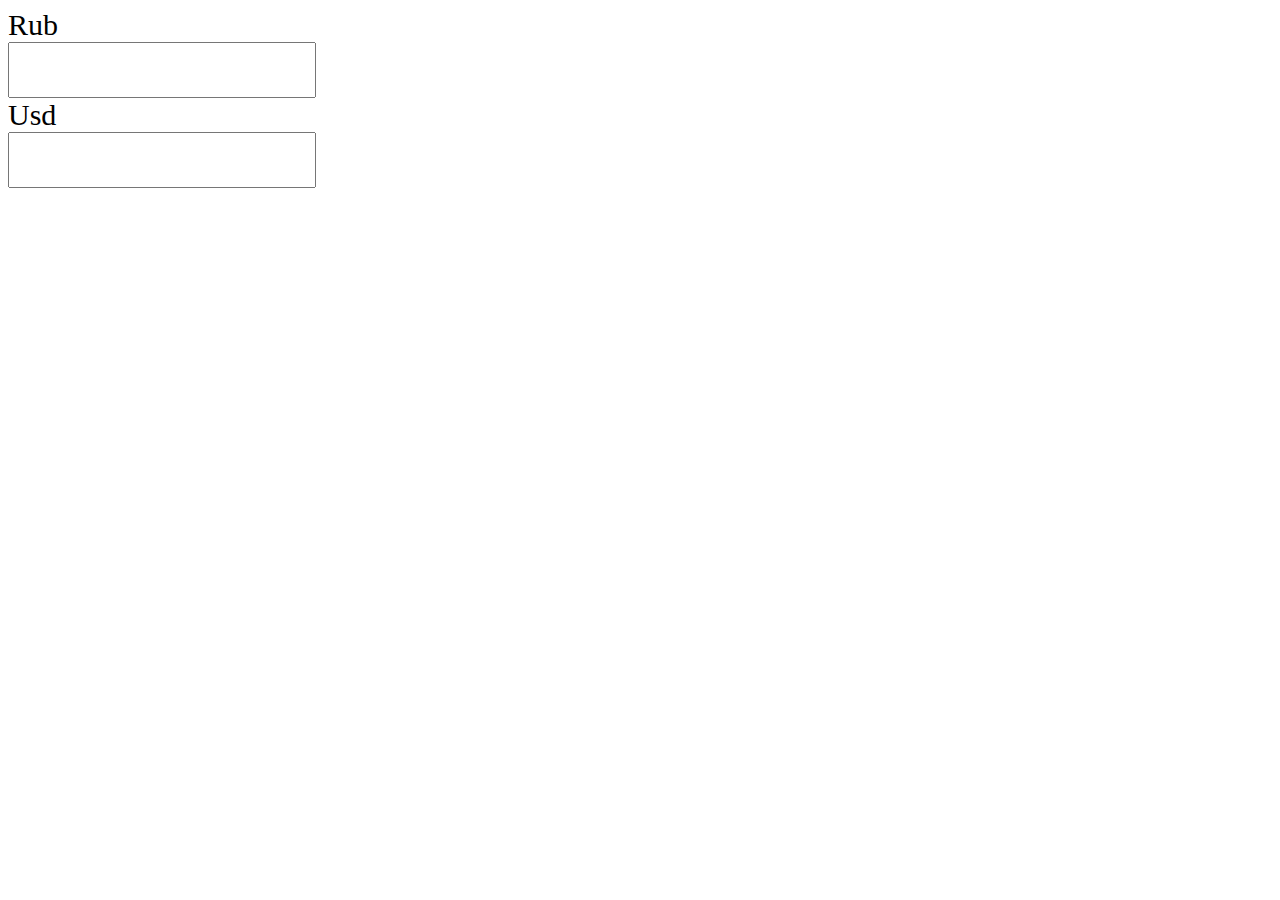
<file: javascript(AJAX)/index.html>
<!DOCTYPE html>
	<html lang="en">
	<head>
		<meta charset="UTF-8">
		<title>Document</title>
			<style>
			label{
				display: block;
				font-size: 30px;
				

			}
			input{
				width: 300px;
				height: 50px;
				font-size: 30px;
			}
			
		</style>
	</head>
	<body>
		<label for="rub">Rub</label>
		<input id="rub" type="text">
		<label for="usd">Usd</label>
		<input id="usd" type="text">







		<script type="text/javascript" src="script.js"></script>
	</body>
	</html>
</file>
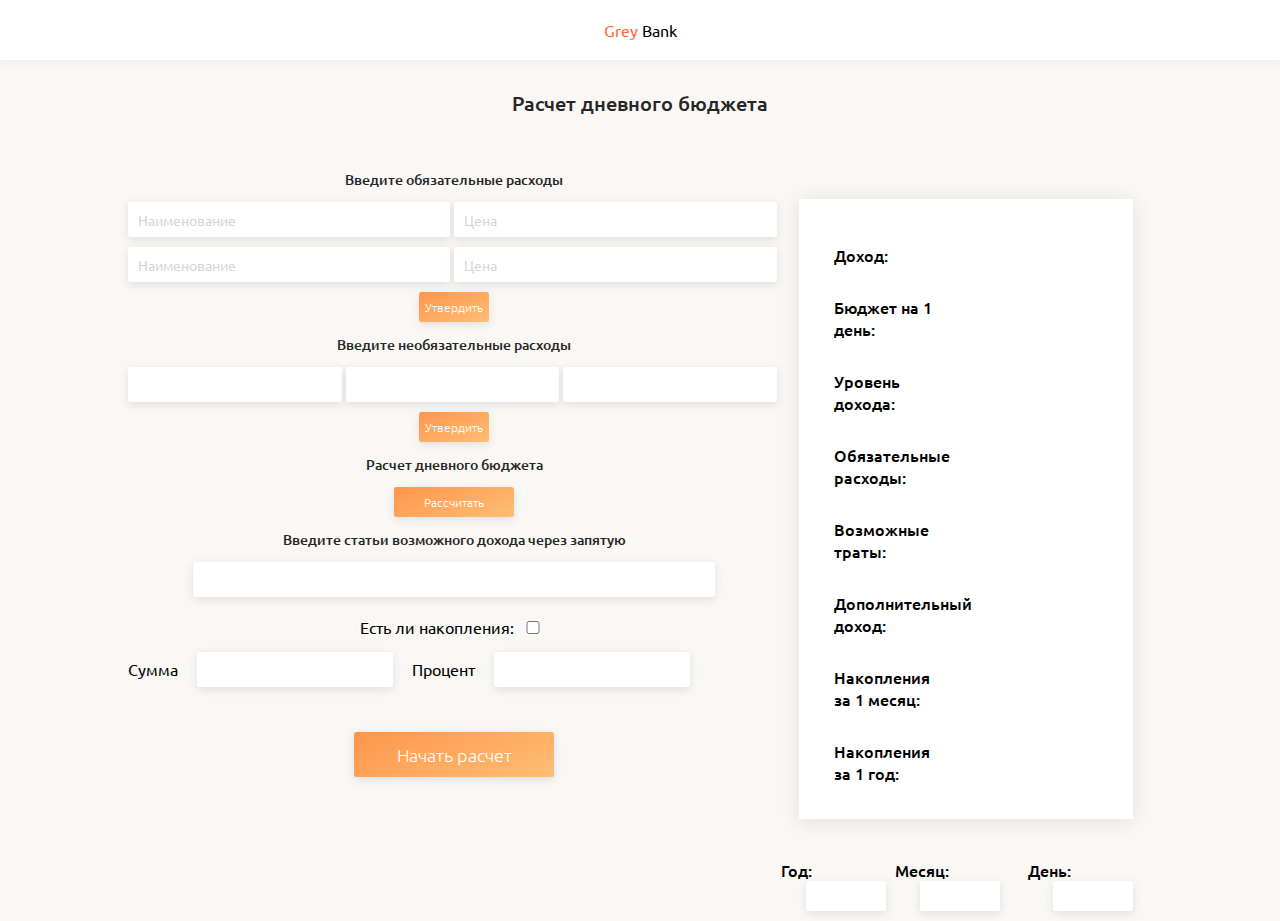
<file: javascript(bank)/index.html>
<!DOCTYPE html>
<html lang="en">
<head>
    <meta charset="UTF-8">
    <meta name="viewport" content="width=device-width, initial-scale=1.0">
    <meta http-equiv="X-UA-Compatible" content="ie=edge">
    <title>Bank</title>
    <link href="https://fonts.googleapis.com/css?family=Ubuntu:300,400,500,700&amp;subset=cyrillic" rel="stylesheet">
    <link rel="stylesheet" href="css/style.css">
</head>
<body>
<div class="app">
    <div class="logo">
        <span>Grey</span>
        Bank
    </div>
    <div class="title">
        Расчет дневного бюджета
    </div>
    <div class="main">
        <div class="data">
            <div class="choose-expenses">Введите обязательные расходы</div>
            <input class="expenses-item" type="text" id="expenses_1" placeholder="Наименование">
			<input class="expenses-item" type="text" id="expenses_2" placeholder="Цена">
			<input class="expenses-item" type="text" id="expenses_3" placeholder="Наименование">
			<input class="expenses-item" type="text" id="expenses_4" placeholder="Цена">
            <button class="expenses-item-btn">Утвердить</button>
            
            <div class="optionalexpenses">Введите необязательные расходы</div>
			<input class="optionalexpenses-item" type="text" id="optionalexpenses_1">
			<input class="optionalexpenses-item" type="text" id="optionalexpenses_2">
			<input class="optionalexpenses-item" type="text" id="optionalexpenses_3">
            <button class="optionalexpenses-btn">Утвердить</button>
            
            <div class="count-budget">Расчет дневного бюджета</div>
            <button class="count-budget-btn">Рассчитать</button>
            
            <div class="choose-income-label">Введите статьи возможного дохода через запятую</div>
            <input class="choose-income" type="text" id="income">
            
            <div class="checksavings">Есть ли накопления: 
                <input id="savings" type="checkbox" />
            </div>
            <label for="sum">Сумма</label>
			<input class="choose-sum" id="sum" type="text">
			<label for="percent">Процент</label>
            <input class="choose-percent" id="percent" type="text">
            
            <div class="open">
                <button class="start" id="start">Начать расчет</button>
            </div>
        </div>
        <div class="result">
            <div class="result-table">
                <div class="budget">Доход: </div>
                <div class="budget-value"></div>
    
                <div class="daybudget">Бюджет на 1 день: </div>
                <div class="daybudget-value"></div>
    
                <div class="level">Уровень дохода: </div>
                <div class="level-value"></div>
    
                <div class="expenses">Обязательные расходы: </div>
                <div class="expenses-value"></div>
    
                <div class="optionalexpenses">Возможные траты: </div>
                <div class="optionalexpenses-value"></div>
    
                <div class="income">Дополнительный доход: </div>
                <div class="income-value"></div>
    
                <div class="monthsavings">Накопления за 1 месяц:</div>
                <div class="monthsavings-value"></div>
    
                <div class="yearsavings">Накопления за 1 год:</div>
                <div class="yearsavings-value"></div>
            </div>
            <div class="time-data">
                <div class="year">
                    Год:
                    <input class="year-value" type="text" readonly>
                </div>
                <div class="month">
                    Месяц:
                    <input class="month-value" type="text" readonly>
                </div>
                <div class="day">
                    День:
                    <input class="day-value" type="text" readonly>
                </div>
            </div>
        </div>
    </div>
</div>
    <script src="js/script.js"></script>
</body>
</html>
</file>
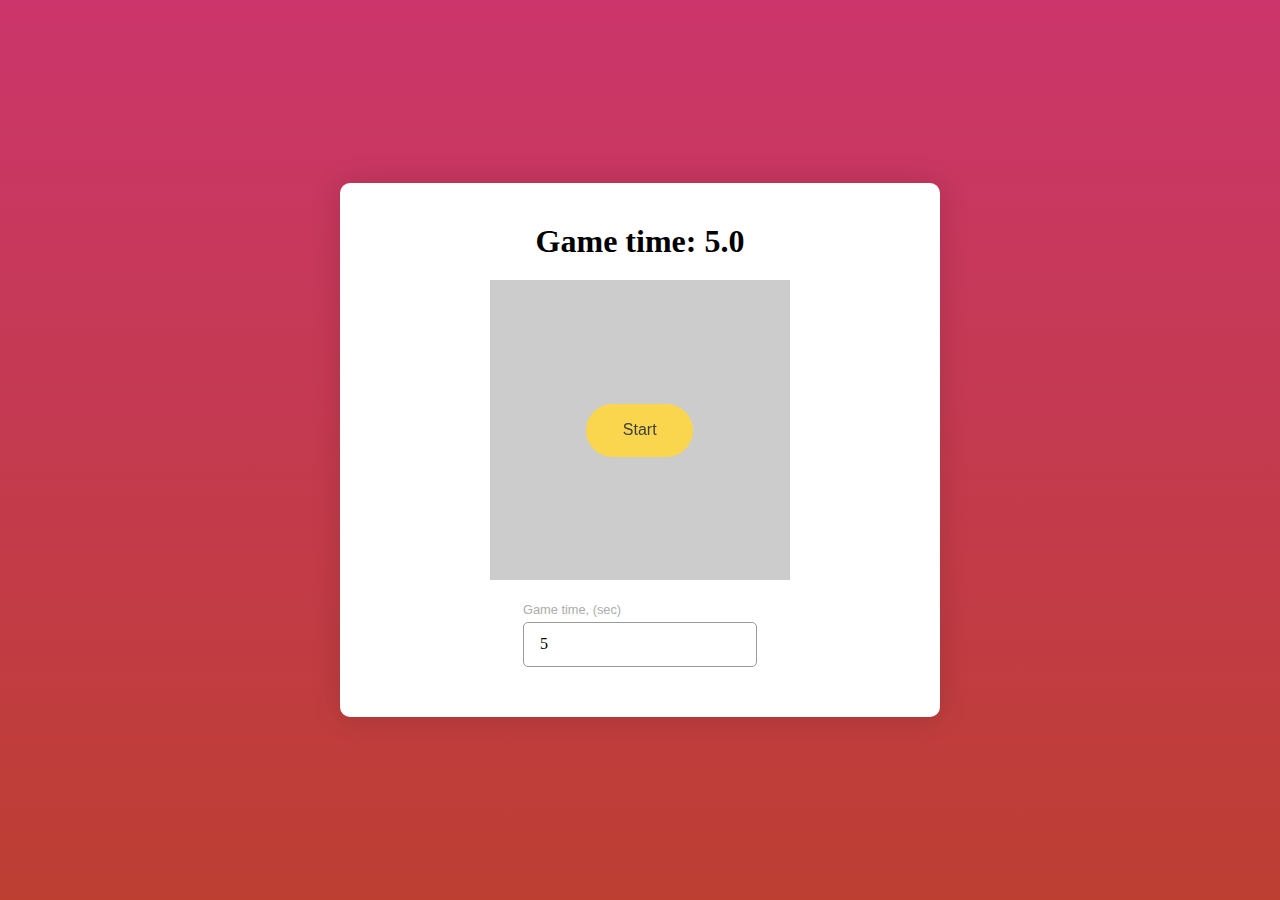
<file: javascript(GameClicking)/index.html>
<!DOCTYPE html>
<html lang="en">
<head>
  <meta charset="UTF-8">
  <meta name="viewport" content="width=device-width, initial-scale=1.0">
  <meta http-equiv="X-UA-Compatible" content="ie=edge">
  <link rel="stylesheet" href="styles.css">
  <title>JS Game</title>
</head>
<body>


  <div class="app">
    <div class="app__header">
      <h1 id="time-header">Game time: <span id="time">5.0</span></h1>
      <h1 id="result-header" class="hide">Result: <span id="result"></span></h1>
    </div>
    <div class="app__content">
      <button class="btn" id="start">Start</button>

      <div class="game" id="game"></div>
    </div>
    <div class="app__footer">
      <div class="input">
        <label for="game-time">Game time, (sec)</label>
        <input type="number" id="game-time" min="5" step="1" value="5">
      </div>
    </div>
  </div>
  

  <script src="index.js"></script>
</body>
</html>
</file>
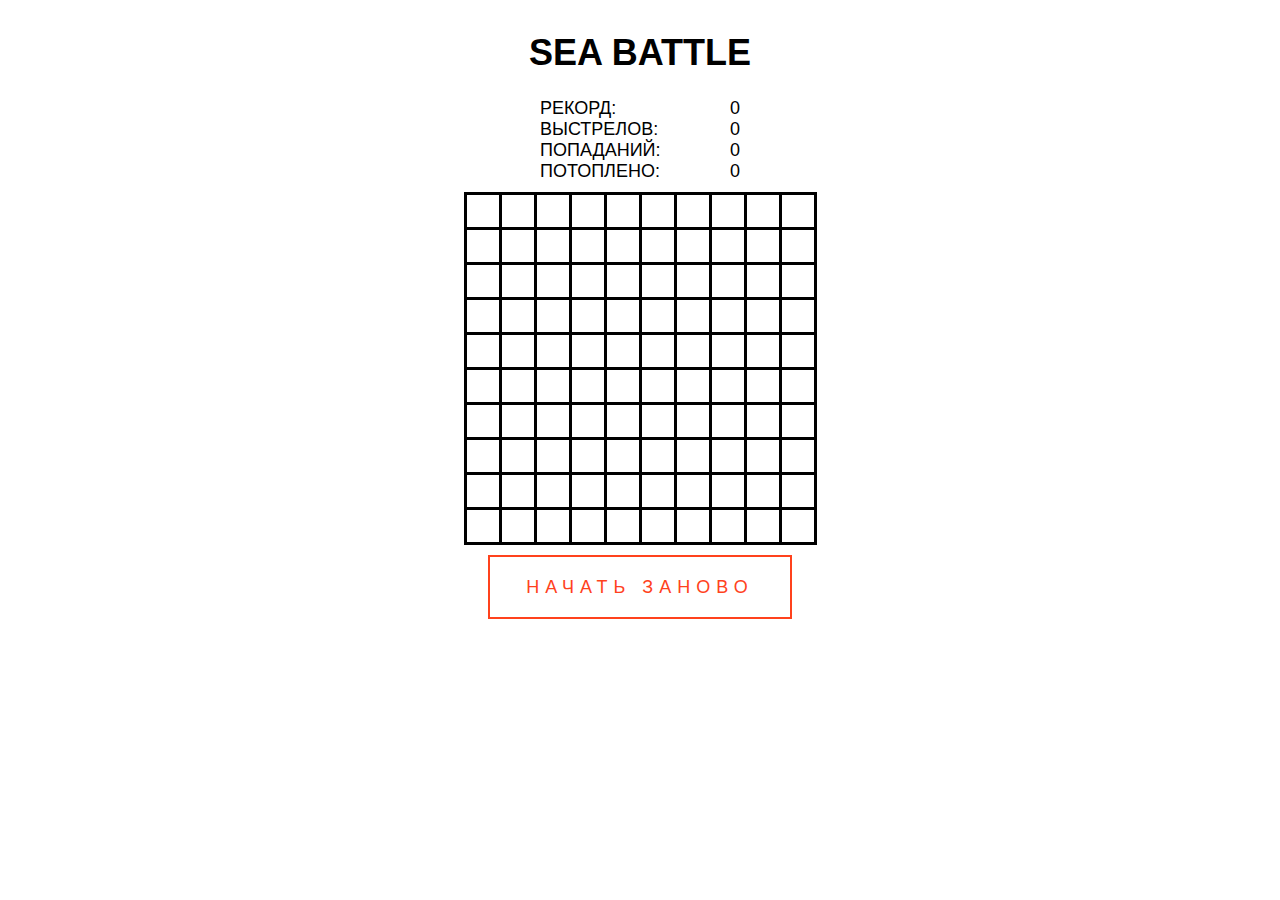
<file: javascript(GameSeaBattle)/index.html>
<!doctype html>
<html lang="en">

<head>
    <meta charset="utf-8">
    <link rel="apple-touch-icon" sizes="57x57" href="favicon/apple-icon-57x57.png">
    <link rel="apple-touch-icon" sizes="60x60" href="favicon/apple-icon-60x60.png">
    <link rel="apple-touch-icon" sizes="72x72" href="favicon/apple-icon-72x72.png">
    <link rel="apple-touch-icon" sizes="76x76" href="favicon/apple-icon-76x76.png">
    <link rel="apple-touch-icon" sizes="114x114" href="favicon/apple-icon-114x114.png">
    <link rel="apple-touch-icon" sizes="120x120" href="favicon/apple-icon-120x120.png">
    <link rel="apple-touch-icon" sizes="144x144" href="favicon/apple-icon-144x144.png">
    <link rel="apple-touch-icon" sizes="152x152" href="favicon/apple-icon-152x152.png">
    <link rel="apple-touch-icon" sizes="180x180" href="favicon/apple-icon-180x180.png">
    <link rel="icon" type="image/png" sizes="192x192" href="favicon/android-icon-192x192.png">
    <link rel="icon" type="image/png" sizes="32x32" href="favicon/favicon-32x32.png">
    <link rel="icon" type="image/png" sizes="96x96" href="favicon/favicon-96x96.png">
    <link rel="icon" type="image/png" sizes="16x16" href="favicon/favicon-16x16.png">
    <meta name="msapplication-TileColor" content="#ffffff">
    <meta name="msapplication-TileImage" content="favicon/ms-icon-144x144.png">
    <meta name="theme-color" content="#ffffff">
    <title>Battleship</title>
    <link rel="stylesheet" href="style/style.css">
</head>

<body>
    <main>
        <h1 class="header">Sea Battle</h1>
        <section>
            <ul>
                <li class="list"><span>Рекорд:</span><span id="record">0</span></li>
                <li class="list"><span>Выстрелов:</span><span id="shot">0</span></li>
                <li class="list"><span>Попаданий:</span><span id="hit">0</span></li>
                <li class="list"><span>Потоплено:</span><span id="dead">0</span></li>
            </ul>
        </section>
        <div class="board">
            <table id="enemy">
                <tr>
                    <td id="00"></td>
                    <td id="01"></td>
                    <td id="02"></td>
                    <td id="03"></td>
                    <td id="04"></td>
                    <td id="05"></td>
                    <td id="06"></td>
                    <td id="07"></td>
                    <td id="08"></td>
                    <td id="09"></td>
                </tr>
                <tr>
                    <td id="10"></td>
                    <td id="11"></td>
                    <td id="12"></td>
                    <td id="13"></td>
                    <td id="14"></td>
                    <td id="15"></td>
                    <td id="16"></td>
                    <td id="17"></td>
                    <td id="18"></td>
                    <td id="19"></td>
                </tr>
                <tr>
                    <td id="20"></td>
                    <td id="21"></td>
                    <td id="22"></td>
                    <td id="23"></td>
                    <td id="24"></td>
                    <td id="25"></td>
                    <td id="26"></td>
                    <td id="27"></td>
                    <td id="28"></td>
                    <td id="29"></td>
                </tr>
                <tr>
                    <td id="30"></td>
                    <td id="31"></td>
                    <td id="32"></td>
                    <td id="33"></td>
                    <td id="34"></td>
                    <td id="35"></td>
                    <td id="36"></td>
                    <td id="37"></td>
                    <td id="38"></td>
                    <td id="39"></td>
                </tr>
                <tr>
                    <td id="40"></td>
                    <td id="41"></td>
                    <td id="42"></td>
                    <td id="43"></td>
                    <td id="44"></td>
                    <td id="45"></td>
                    <td id="46"></td>
                    <td id="47"></td>
                    <td id="48"></td>
                    <td id="49"></td>
                </tr>
                <tr>
                    <td id="50"></td>
                    <td id="51"></td>
                    <td id="52"></td>
                    <td id="53"></td>
                    <td id="54"></td>
                    <td id="55"></td>
                    <td id="56"></td>
                    <td id="57"></td>
                    <td id="58"></td>
                    <td id="59"></td>
                </tr>
                <tr>
                    <td id="60"></td>
                    <td id="61"></td>
                    <td id="62"></td>
                    <td id="63"></td>
                    <td id="64"></td>
                    <td id="65"></td>
                    <td id="66"></td>
                    <td id="67"></td>
                    <td id="68"></td>
                    <td id="69"></td>
                </tr>
                <tr>
                    <td id="70"></td>
                    <td id="71"></td>
                    <td id="72"></td>
                    <td id="73"></td>
                    <td id="74"></td>
                    <td id="75"></td>
                    <td id="76"></td>
                    <td id="77"></td>
                    <td id="78"></td>
                    <td id="79"></td>
                </tr>
                <tr>
                    <td id="80"></td>
                    <td id="81"></td>
                    <td id="82"></td>
                    <td id="83"></td>
                    <td id="84"></td>
                    <td id="85"></td>
                    <td id="86"></td>
                    <td id="87"></td>
                    <td id="88"></td>
                    <td id="89"></td>
                </tr>
                <tr>
                    <td id="90"></td>
                    <td id="91"></td>
                    <td id="92"></td>
                    <td id="93"></td>
                    <td id="94"></td>
                    <td id="95"></td>
                    <td id="96"></td>
                    <td id="97"></td>
                    <td id="98"></td>
                    <td id="99"></td>
                </tr>

            </table>
        </div>
        <a href="#" id="again">
            <span></span>
            <span></span>
            <span></span>
            <span></span>
            Начать заново
        </a>
    </main>
    <script type="text/javascript" src="js.js"></script>
</body>

</html>
</file>
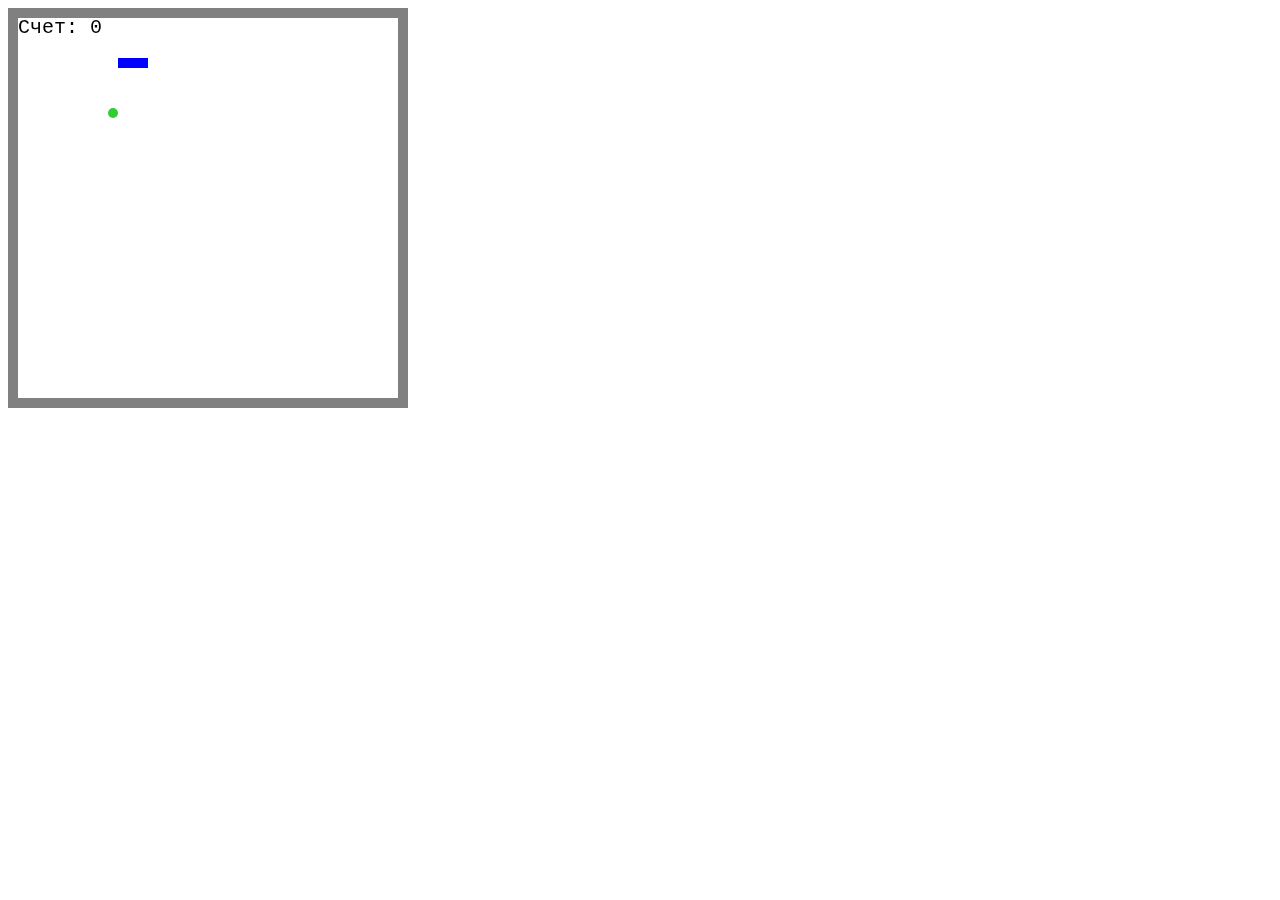
<file: javascript(GameSnake)/index.html>
<!DOCTYPE html>
<html lang="en">
<head>
	<meta charset="UTF-8">
	<title>Игра змейка!</title>
</head>
<body>
	<canvas id="canvas" width="400" height="400"></canvas>
	<script src="https://code.jquery.com/jquery-3.4.1.min.js"></script>
	<script>
	// Настройка «холста»
	var canvas = document.getElementById("canvas");
	var ctx = canvas.getContext("2d");
	// Получаем ширину и высоту элемента canvas
	var width = canvas.width;
	var height = canvas.height;
	// Вычисляем ширину и высоту в ячейках
	var blockSize = 10;
	var widthInBlocks = width / blockSize;
	var heightInBlocks = height / blockSize;
	// Устанавливаем счет 0
	var score = 0;
	// Рисуем рамку
	var drawBorder = function () {
		ctx.fillStyle = "Gray";
		ctx.fillRect(0, 0, width, blockSize);
		ctx.fillRect(0, height - blockSize, width, blockSize);
		ctx.fillRect(0, 0, blockSize, height);
		ctx.fillRect(width - blockSize, 0, blockSize, height);
	};
	// Выводим счет игры в левом верхнем углу
	var drawScore = function () {
		ctx.font = "20px Courier";
		ctx.fillStyle = "Black";
		ctx.textAlign = "left";
		ctx.textBaseline = "top";
		ctx.fillText("Счет: " + score, blockSize, blockSize);
	};
	// Отменяем действие setInterval и печатаем сообщение «Конец игры»
	var gameOver = function () {
		clearInterval(intervalId);
		ctx.font = "60px Courier";
		ctx.fillStyle = "Black";
		ctx.textAlign = "center";
		ctx.textBaseline = "middle";
		ctx.fillText("Конец игры", width / 2, height / 2);
	};
	// Рисуем окружность (используя функцию из главы 14)
	var circle = function (x, y, radius, fillCircle) {
		ctx.beginPath();
		ctx.arc(x, y, radius, 0, Math.PI * 2, false);
		if (fillCircle) {
			ctx.fill();
		} else {
			ctx.stroke();
		}
	};
	// Задаем конструктор Block (ячейка)
	var Block = function (col, row) {
		this.col = col;
		this.row = row;
	};
	// Рисуем квадрат в позиции ячейки
	Block.prototype.drawSquare = function (color) {
		var x = this.col * blockSize;
		var y = this.row * blockSize;
		ctx.fillStyle = color;
		ctx.fillRect(x, y, blockSize, blockSize);
	};
	// Рисуем круг в позиции ячейки
	Block.prototype.drawCircle = function (color) {
		var centerX = this.col * blockSize + blockSize / 2;
		var centerY = this.row * blockSize + blockSize / 2;
		ctx.fillStyle = color;
		circle(centerX, centerY, blockSize / 2, true);
	};
	// Проверяем, находится ли эта ячейка в той же позиции, что и ячейка
	// otherBlock
	Block.prototype.equal = function (otherBlock) {
		return this.col === otherBlock.col && this.row === otherBlock.row;
	};
	// Задаем конструктор Snake (змейка)
	var Snake = function () {
		this.segments = [
			new Block(7, 5),
			new Block(6, 5),
			new Block(5, 5)
		];
		this.direction = "right";
		this.nextDirection = "right";
	};
	// Рисуем квадратик для каждого сегмента тела змейки
	Snake.prototype.draw = function () {
		for (var i = 0; i < this.segments.length; i++) {
			this.segments[i].drawSquare("Blue");
		}
	};
	// Создаем новую голову и добавляем ее к началу змейки,
	// чтобы передвинуть змейку в текущем направлении
	Snake.prototype.move = function () {
		var head = this.segments[0];
		var newHead;
		this.direction = this.nextDirection;
		if (this.direction === "right") {
			newHead = new Block(head.col + 1, head.row);
		} else if (this.direction === "down") {
			newHead = new Block(head.col, head.row + 1);
		} else if (this.direction === "left") {
			newHead = new Block(head.col - 1, head.row);
		} else if (this.direction === "up") {
			newHead = new Block(head.col, head.row - 1);
		}
		if (this.checkCollision(newHead)) {
			gameOver();
			return;
		}
		this.segments.unshift(newHead);
		if (newHead.equal(apple.position)) {
			score++;
			apple.move();
		} else {
			this.segments.pop();
		}
	};
	// Проверяем, не столкнулась ли змейка со стеной или собственным
	// телом
	Snake.prototype.checkCollision = function (head) {
		var leftCollision = (head.col === 0);
		var topCollision = (head.row === 0);
		var rightCollision = (head.col === widthInBlocks - 1);
		var bottomCollision = (head.row === heightInBlocks - 1);
		var wallCollision = leftCollision || topCollision || rightCollision || bottomCollision;
		var selfCollision = false;
		for (var i = 0; i < this.segments.length; i++) {
			if (head.equal(this.segments[i])) {
				selfCollision = true;
			}
		}
		return wallCollision || selfCollision;
	};
	// Задаем следующее направление движения змейки на основе нажатой
	// клавиши
	Snake.prototype.setDirection = function (newDirection) {
		if (this.direction === "up" && newDirection === "down") {
			return;
		} else if (this.direction === "right" && newDirection === "left") {
			return;
		} else if (this.direction === "down" && newDirection === "up") {
			return;
		} else if (this.direction === "left" && newDirection === "right") {
			return;
		}
		this.nextDirection = newDirection;
	};
	// Задаем конструктор Apple (яблоко)
	var Apple = function () {
		this.position = new Block(10, 10);
	};
	// Рисуем кружок в позиции яблока
	Apple.prototype.draw = function () {
		this.position.drawCircle("LimeGreen");
	};
	// Перемещаем яблоко в случайную позицию
	Apple.prototype.move = function () {
		var randomCol = Math.floor(Math.random() * (widthInBlocks - 2)) + 1;
		var randomRow = Math.floor(Math.random() * (heightInBlocks - 2)) + 1;
		this.position = new Block(randomCol, randomRow);
	};
	// Создаем объект-змейку и объект-яблоко
	var snake = new Snake();
	var apple = new Apple();
	// Запускаем функцию анимации через setInterval
	var intervalId = setInterval(function () {
		ctx.clearRect(0, 0, width, height);
		drawScore();
		snake.move();
		snake.draw();
		apple.draw();
		drawBorder();
	}, 100);
	// Преобразуем коды клавиш в направления
	var directions = {
		37: "left",
		38: "up",
		39: "right",
		40: "down"
	};
	// Задаем обработчик события keydown (клавиши-стрелки)
	$("body").keydown(function (event) {
		var newDirection = directions[event.keyCode];
		if (newDirection !== undefined) {
			snake.setDirection(newDirection);
		}
	});
	</script>
</body>
</html>
</file>
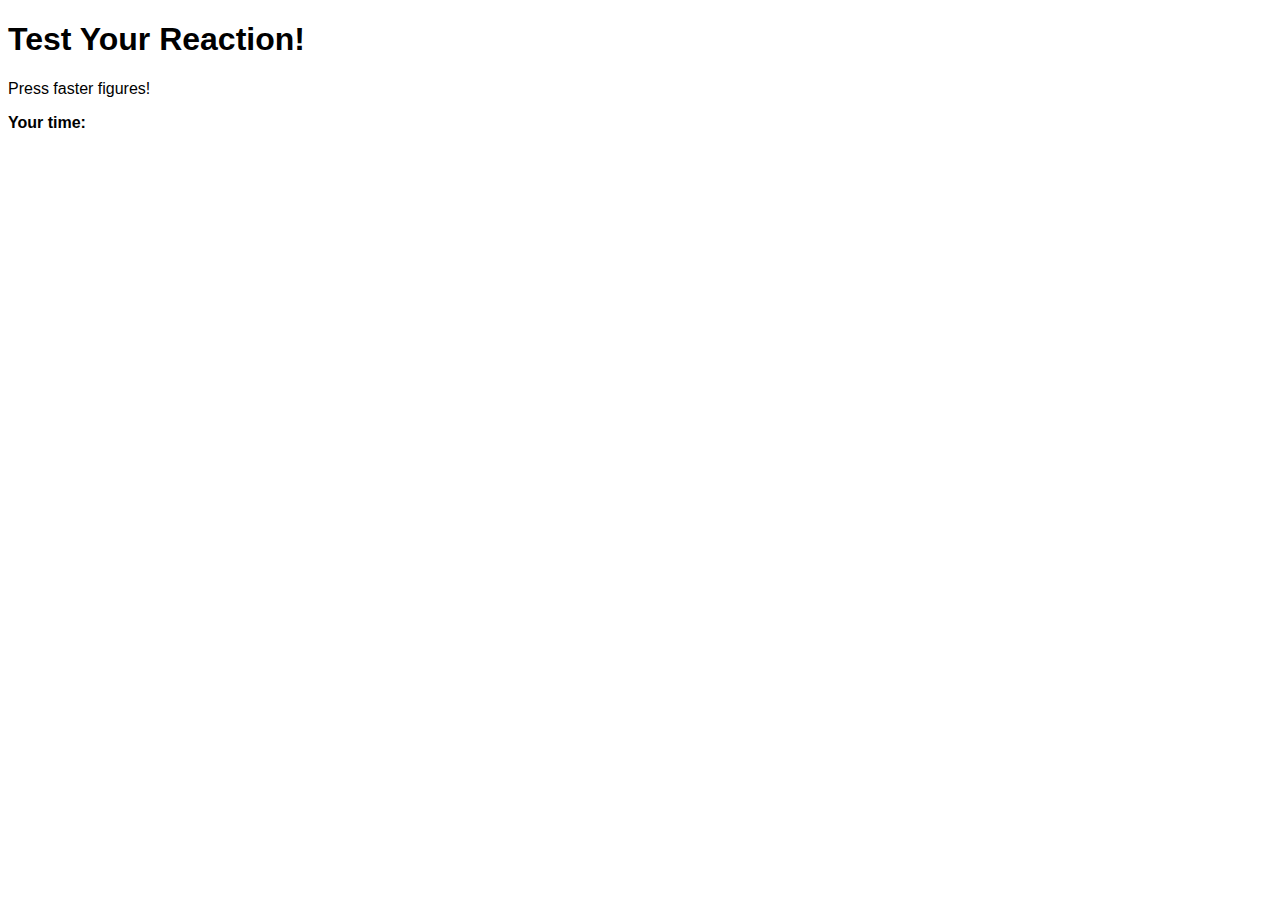
<file: javascript(GameTestYourReaction)/index.html>
<!doctype html>
<html lang="en">
<head>
    <meta charset="UTF-8">
    <meta name="viewport"
          content="width=device-width, user-scalable=no, initial-scale=1.0, maximum-scale=1.0, minimum-scale=1.0">
    <meta http-equiv="X-UA-Compatible" content="ie=edge">
    <link rel="stylesheet"type="text/css"href="css.css">
    <title>Reaction</title>
</head>
<body>
<h1>Test Your Reaction!</h1>
<p>Press faster figures!</p>
<p class="bold">Your time:<span id="timeTaken"></span></p>
<div id="shape"></div>

<script type="text/javascript" src="jv.js"></script>
</body>
</html>
</file>
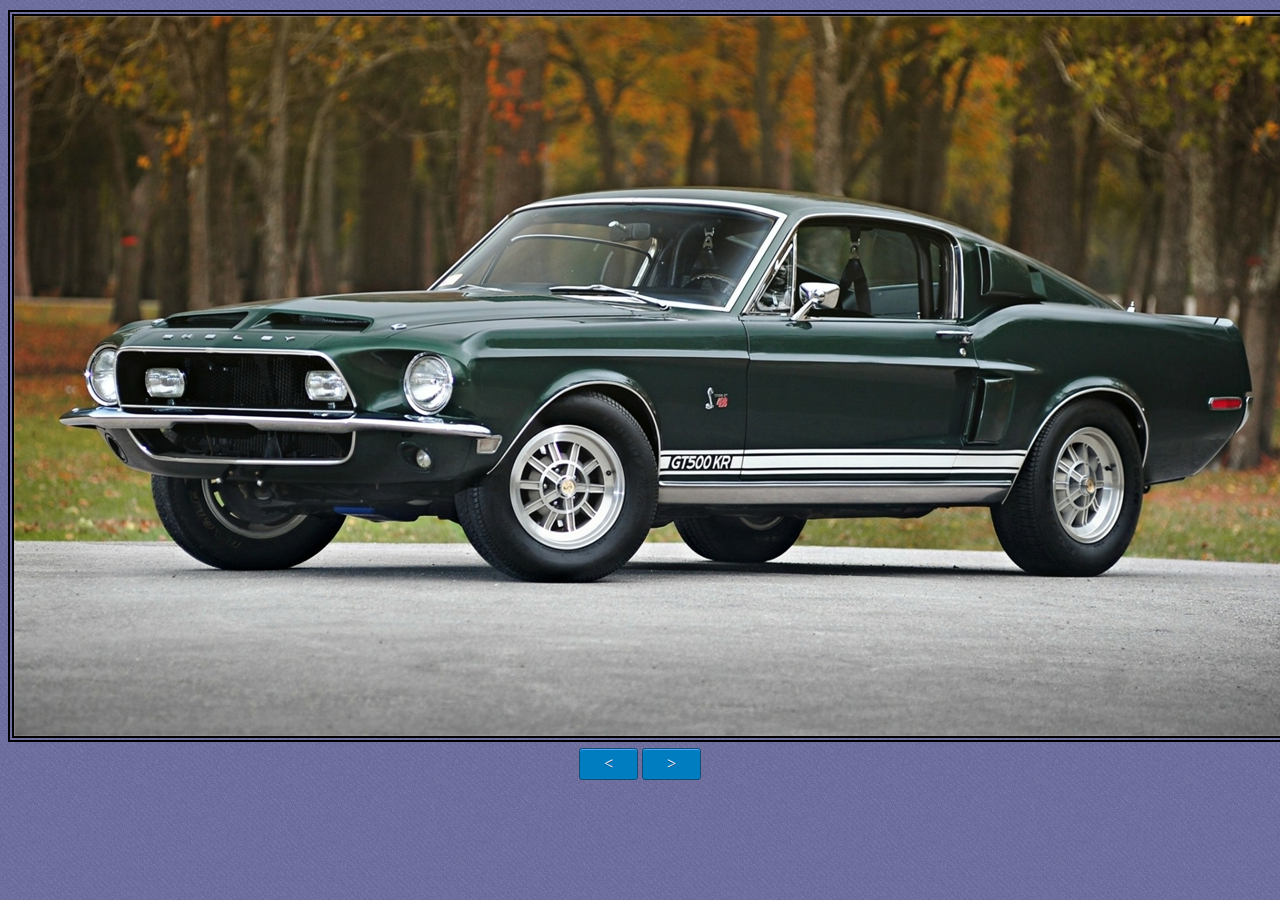
<file: javascript(Gallery)/gallery.html>
<!DOCTYPE html>
<html>
<head>
	<title>Галерея для сайта на JavaScript</title>
	<link rel="stylesheet" type="text/css" href="style.css">
</head>
<body>
	<div onMouseOver="btn_show()" onMouseOut="btn_noshow()" class="wrapper">
			<script type="text/javascript" src="script.js">
			</script>
		<!-- Стрелочка влево -->
		<div id="left" onclick="image(0)" class="left_right"><img src="img/left.png"></div>
		<!-- Стрелочка вправо -->
		<div id="right" onclick="image(1)" class="left_right" style="margin-left: 1200px; position: absolute; display: none;"><img src="img/right.png"></div>
	</div>
	<center><p style="font-size: 18px;color: #333;font-weight: bold;" id="num_img"></p></center>
	<center><span class="myButton" onclick="image(0)">&lt;</span> <span class="myButton" onclick="image(1)">&gt;</span></center>
</body>
</html>
</file>
<file: javascript(bank)/css/style.css>
*{box-sizing:border-box;margin:0;padding:0;font-family:Ubuntu;outline:0}a{text-decoration:none}a:visited{text-decoration:none}a:hover{text-decoration:none}a:focus{text-decoration:none}a:active{text-decoration:none}.app{background-color:#faf8f5;min-height:800px}.logo{width:100%;height:60px;line-height:60px;background-color:#fff;box-shadow:0 1.5px 10px 0 rgba(1,0,42,.05);text-align:center}.logo span{color:#ff6a30}.title{width:100%;margin-top:30px;font-weight:500;font-size:20px;color:#262626;text-align:center}.main{display:flex;margin:0 10%;padding-top:40px}.data .choose-expenses,.data .choose-income-label,.data .count-budget,.data .optionalexpenses{margin:13px 0;font-weight:500;font-size:14px;color:#262626;text-align:center}.data .choose-income,.data .choose-percent,.data .choose-sum,.data .expenses-item,.data .optionalexpenses-item{height:35px;width:calc((100%/2) - 4px);border-radius:2.5px;background-color:#fff;box-shadow:0 2.5px 10px 0 rgba(1,0,42,.1);border:none;padding-left:10px;margin-bottom:10px;font-size:14px;color:#a7a7a7}.data .choose-income::-webkit-input-placeholder,.data .choose-percent::-webkit-input-placeholder,.data .choose-sum::-webkit-input-placeholder,.data .expenses-item::-webkit-input-placeholder,.data .optionalexpenses-item::-webkit-input-placeholder{opacity:.3}.data .choose-income:-ms-input-placeholder,.data .choose-percent:-ms-input-placeholder,.data .choose-sum:-ms-input-placeholder,.data .expenses-item:-ms-input-placeholder,.data .optionalexpenses-item:-ms-input-placeholder{opacity:.3}.data .choose-income::-ms-input-placeholder,.data .choose-percent::-ms-input-placeholder,.data .choose-sum::-ms-input-placeholder,.data .expenses-item::-ms-input-placeholder,.data .optionalexpenses-item::-ms-input-placeholder{opacity:.3}.data .choose-income::placeholder,.data .choose-percent::placeholder,.data .choose-sum::placeholder,.data .expenses-item::placeholder,.data .optionalexpenses-item::placeholder{opacity:.3}.data .count-budget-btn,.data .expenses-item-btn,.data .optionalexpenses-btn{width:70px;height:30px;display:block;margin:0 auto;border:none;border-radius:2.5px;background-image:linear-gradient(336deg,#ffbd75,#ff964b),linear-gradient(#fff,#fff);box-shadow:0 2.5px 10px 0 rgba(1,0,42,.1);color:#fff;font-weight:100;font-size:12px;cursor:pointer}.data .optionalexpenses-item{width:calc((100%/3) - 4px)}.data .count-budget-btn{width:120px}.data .choose-income{display:block;width:80%;margin:0 auto}.data .checksavings{margin:0 auto;margin-top:20px;text-align:center}.data .checksavings input{width:30px}.data .choose-percent,.data .choose-sum{width:30%;margin:15px}.data .start{width:70px;height:30px;display:block;margin:0 auto;border:none;border-radius:2.5px;background-image:linear-gradient(336deg,#ffbd75,#ff964b),linear-gradient(#fff,#fff);box-shadow:0 2.5px 10px 0 rgba(1,0,42,.1);color:#fff;font-weight:100;font-size:12px;cursor:pointer;width:200px;height:45px;margin-top:30px;font-size:18px;font-weight:100}.result{width:50%}.result-table{display:flex;flex-wrap:wrap;justify-content:space-between;width:90%;min-height:400px;margin:0 auto;margin-top:42px;padding:25px;background-color:#fff;box-shadow:0 1.5px 20px 0 rgba(1,0,42,.1)}.result-table .budget,.result-table .budget-value,.result-table .daybudget,.result-table .daybudget-value,.result-table .expenses,.result-table .expenses-value,.result-table .income,.result-table .income-value,.result-table .level,.result-table .level-value,.result-table .monthsavings,.result-table .monthsavings-value,.result-table .optionalexpenses,.result-table .optionalexpenses-value,.result-table .yearsavings,.result-table .yearsavings-value{width:48%;margin-top:10px;min-height:40px;padding:10px;font-weight:500}.result-table .budget-value,.result-table .daybudget-value,.result-table .expenses-value,.result-table .income-value,.result-table .level-value,.result-table .monthsavings-value,.result-table .optionalexpenses-value,.result-table .yearsavings-value{color:#61a654;word-break:break-word}.result .time-data{width:100%;margin:0 auto;display:flex;justify-content:space-around;margin-top:40px}.result .time-data .day,.result .time-data .month,.result .time-data .year{font-size:16px;font-weight:500}.result .time-data .day-value,.result .time-data .month-value,.result .time-data .year-value{height:35px;width:calc((100%/2) - 4px);border-radius:2.5px;background-color:#fff;box-shadow:0 2.5px 10px 0 rgba(1,0,42,.1);border:none;padding-left:10px;margin-bottom:10px;font-size:14px;color:#a7a7a7;width:80px;height:30px;margin-left:25px}
</file>
<file: javascript(GameClicking)/styles.css>
* {
  margin: 0;
  padding: 0;
  box-sizing: border-box;
  outline: none;
}

body {
  width: 100%;
  height: 100vh;
  display: flex;
  justify-content: center;
  align-items: center;
  padding: 20px;
  overflow: hidden;
  background: linear-gradient(#CB356B, #BD3F32);
}

.app {
  background: #fff;
  padding: 20px;
  width: 600px;
  margin: 0 auto;
  box-shadow: 0 1px 30px 0 rgba(0,0,0,0.14), 0 0px 0px 0 rgba(0,0,0,.12), 0 0px 0px 0px rgba(0,0,0,.3);
  border-radius: 10px;
}

.app__header {
  padding: 20px;
  text-align: center;
}

.app__content {
  display: flex;
  position: relative;
  align-items: center;
  justify-content: center;
}

.app__footer {
  padding: 20px;
  display: flex;
  flex-direction: column;
  align-items: center;
}

.input {
  display: flex;
  flex-direction: column;
  margin-bottom: 10px;
}

.input label {
  display: inline-block;
  max-width: 100%;
  margin-bottom: 3px;
  color: #acacac;
  font-family: GothamPro,sans-serif;
  font-size: .8rem;
  font-weight: normal;
  line-height: 1.2rem;
}

.input input {
  display: block;
  width: 100%;
  max-height: 2.8rem;
  padding: .8rem 1rem;
  font-size: inherit;
  font-family: inherit;
  font-weight: inherit;
  line-height: 1.4;
  color: #000;
  background: #fff none;
  border: 1px solid #999;
  border-radius: 5px;
}

.game {
  position: relative;
  display: flex;
  align-items: center;
  justify-content: center;
  border: 1px solid #ccc;
  background: #ccc;
  min-height: 300px;
  min-width: 300px;
  max-width: 300px;
  max-height: 300px;
}

.hide {
  display: none!important;
}

.btn {
  position: absolute;
  z-index: 1;
  display: inline-block;
  padding: 1rem 2.3rem;
  margin-bottom: 0;
  font-weight: normal;
  font-family: GothamPro, sans-serif;
  font-size: 1rem;
  line-height: 1.3rem;
  text-align: center;
  white-space: nowrap;
  vertical-align: middle;
  touch-action: manipulation;
  cursor: pointer;
  user-select: none;
  background: #fad64e;
  color: #3f3f3f;
  border: none;
  border-radius: 2.8rem;
  transition: transform .2s ease-in-out,box-shadow .2s ease-in-out,-webkit-transform .2s ease-in-out,-webkit-box-shadow .2s ease-in-out;
  will-change: transform;
}

.btn:disabled {
  background: #ccc!important;
  border: 1px solid #ccc;
  color: #000;
  cursor: not-allowed;
}

.btn:active {
  transition: transform .1s ease-in-out,box-shadow .1s ease-in-out!important;
  transform: none!important;
  box-shadow: none!important;
}

.btn:hover {
  box-shadow: 0 6px 16px 0 rgba(0,0,0,.2);
  transform: translateY(-1px);
}
</file>
<file: javascript(GameSeaBattle)/style/style.css>
body {
    font-family: Arial, Helvetica, sans-serif;
    font-size: 18px;
    text-transform: uppercase;
}

main {
    display: flex;
    justify-content: center;
    align-items: center;
    flex-direction: column;
}

.board {
    margin: 10px;
}

table {
    border-collapse: collapse;

}

td {
    border: 3px solid black;
    width: 30px;
    height: 30px;
    background-position: center;
    background-size: cover;
    background-repeat: no-repeat;
}

ul {
    list-style: none;
    margin: 0;
    padding: 0;
    width: 200px;
}

.list {
  display: flex;
  justify-content: space-between;
}

.hit {
    background-image: url('../img/fire.svg'); 
}


.miss {
    background-image: url('../img/cross.svg'); 
    background-size: 20px;
}

.dead {
    background-image: url('../img/skull.svg'); 
}

a {
    position: relative;
    width: 300px;
    height: 60px;
    text-align: center;
    line-height: 60px;
    text-decoration: none;
    letter-spacing: 6px;
    border: 2px solid rgb(255, 66, 29);
    color: #FF421D;
    transition: 0.5s;
    overflow: hidden;
  }
  a:hover {
    color: #fff;
  }
  a span {
    position: absolute;
    width: 100%;
    height: 100%;
    background: rgba(255, 66, 29, 0.5);
    transition: 0.5s;
    z-index: -1;
  }
  a span:nth-child(1) {
    top: -100%;
    left: -100%;
  }
  a:hover span:nth-child(1) {
    top: 0;
    left: 0;
  }
  a span:nth-child(2) {
    bottom: -100%;
    left: -100%;
  }
  a:hover span:nth-child(2) {
    bottom: 0;
    left: 0;
  }
  a span:nth-child(3) {
    top: -100%;
    right: -100%;
  }
  a:hover span:nth-child(3) {
    top: 0;
    right: 0;
  }
  a span:nth-child(4) {
    bottom: -100%;
    right: -100%;
  }
  a:hover span:nth-child(4) {
    bottom: 0;
    right: 0;
  }
</file>
<file: javascript(GameTestYourReaction)/css.css>
#shape{
    width: 200px;
    height: 200px;
    background-color: red;
    display:none;
    position: relative;
    top:100px;
    left:200px;
}
body{
    font-family: sans-serif;
}
.bold{
    font-weight: bold;
}
</file>
<file: javascript(Gallery)/style.css>
body {
			background: url('img/back.png');
		}	
		.myButton {
			box-shadow:inset 0px 1px 0px 0px #54a3f7;
			background-color:#007dc1;
			border-radius:3px;
			border:1px solid #124d77;
			display:inline-block;
			cursor:pointer;
			color:#ffffff;
			padding:6px 24px;
			text-decoration:none;
			text-shadow:0px 1px 0px #154682;
		}
		.myButton:hover {
			background-color:#0061a7;
		}
		.myButton:active {
			position:relative;
			top:1px;
		}
		.wrapper{
			width: 1280px;
			height: 720px;
			margin: 10px auto;
		}
		.left_right{
			position: absolute;
			display: none;
			cursor: pointer;
			margin: -388px 0 0 10px;
		}
		img#images {
			border: double black 6px;
		}
		#left, #right {
			width: 70px;
			height: 70px;
			background: rgba(0,0,0, 0.7);
			border-radius: 50%;
		}
</file>
